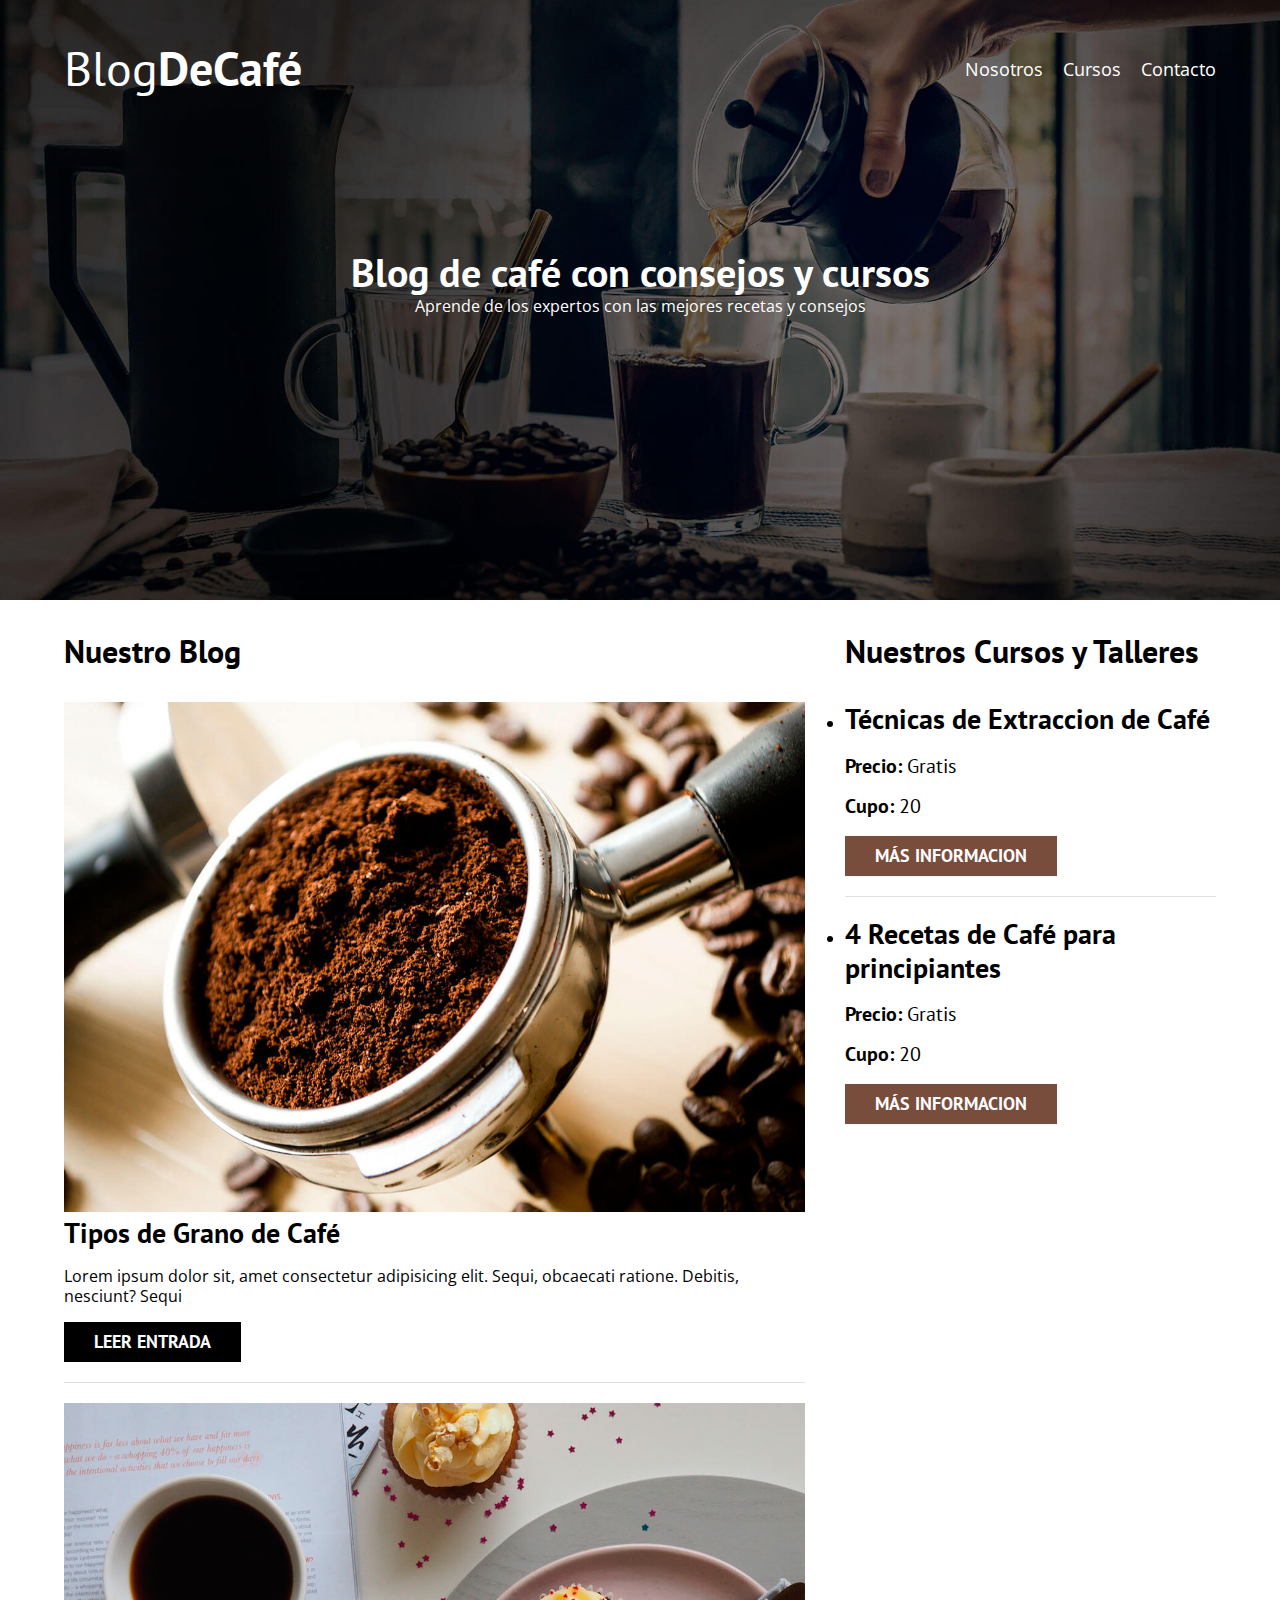
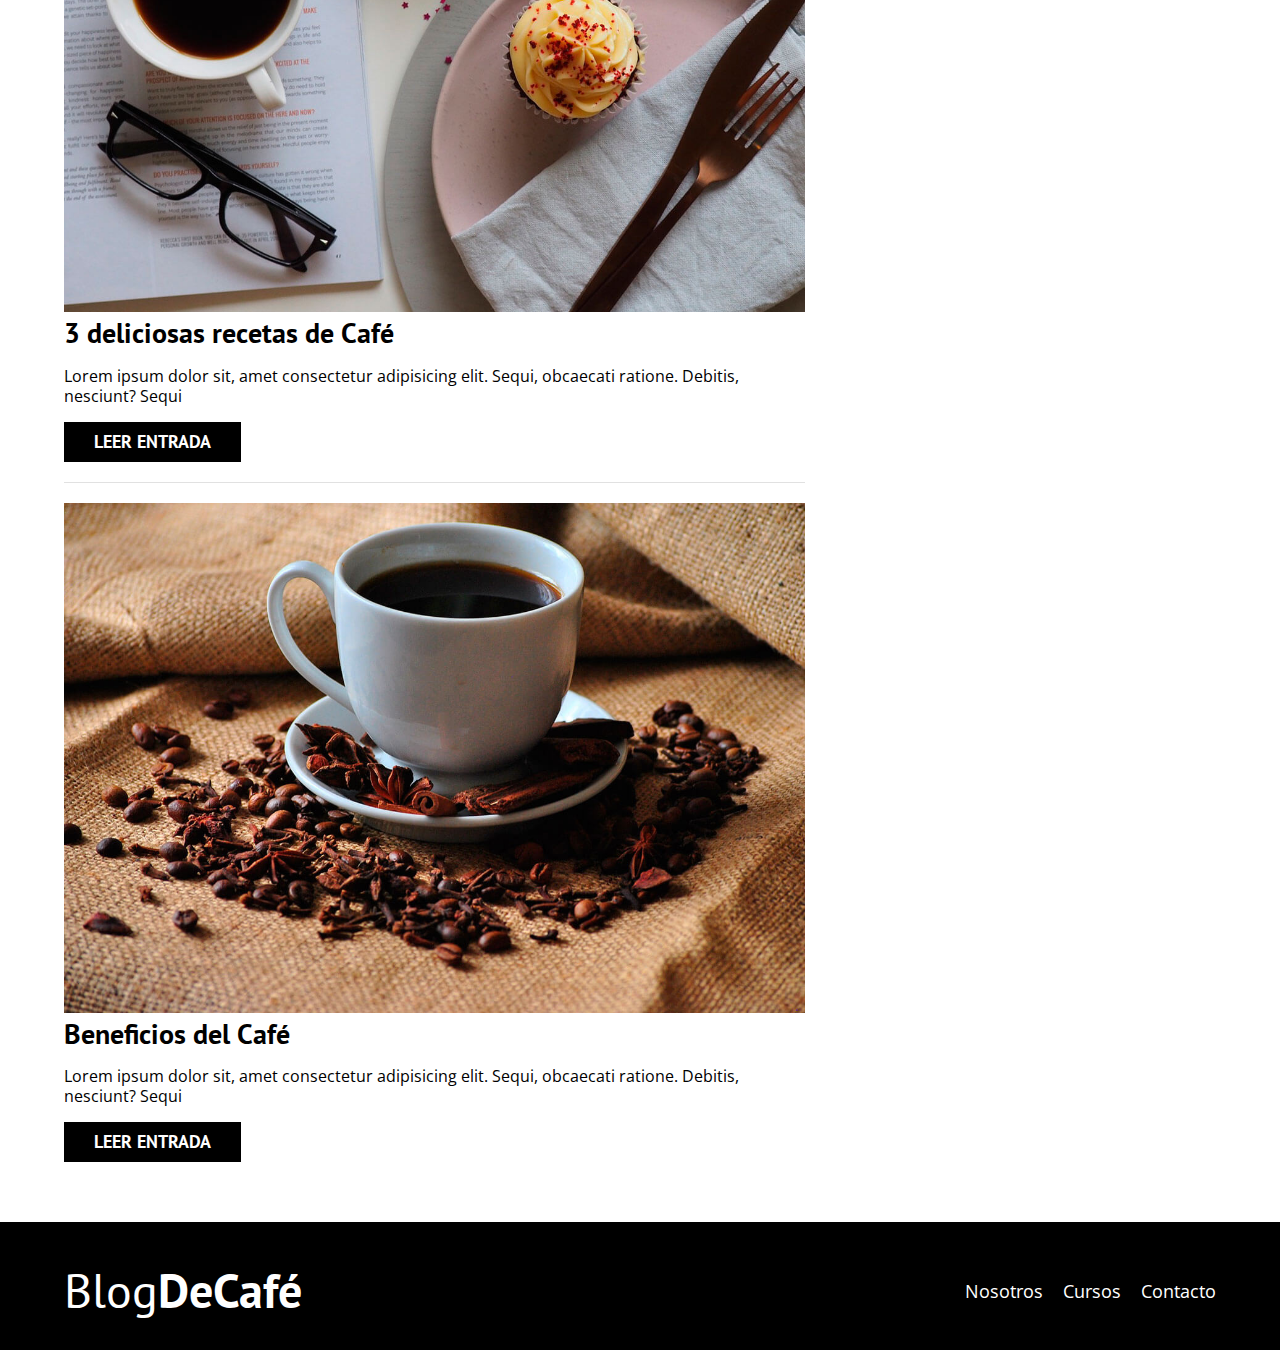
<file: index.html>
<!DOCTYPE html>
<html lang="en">
<head>
    <meta charset="UTF-8">
    <meta http-equiv="X-UA-Compatible" content="IE=edge">
    <meta name="viewport" content="width=device-width, initial-scale=1.0">
    <title>BlogDeCafe</title>
    <link rel="stylesheet" href="css/normalize.css">
    <link href="https://fonts.googleapis.com/css2?family=Open+Sans&family=PT+Sans:wght@400;700&display=swap" rel="stylesheet">
    <link rel="stylesheet" href="css/style.css">
</head>
<body>
    <header class="header">

        <div class="contenedor">
            <div class="barra">
                <a class="logo" href="index.html">
                    <h1 class="logo__nombre no-margin centrar-texto">Blog<span class="logo__bold">DeCafé</span></h1>
                </a>

                <nav class="navegacion">
                    <a href="nosotros.html" class="navegacion__enlace">Nosotros</a>
                    <a href="cursos.html" class="navegacion__enlace">Cursos</a>
                    <a href="contacto.html" class="navegacion__enlace">Contacto</a>                    
                </nav>
            </div>
        </div>

        <div class="header__texto">
            <h2 class="no-margin">Blog de café con consejos y cursos</h2>
            <p  class="no-margin">Aprende de los expertos con las mejores recetas y consejos</p>
        </div>        
    </header>

        <div class="contenedor contenido-principal">
            <main class="blog">
                <h3>Nuestro Blog</h3>
                
                <article class="entrada">
                    <div class="entrada__imagen">
                        <img src="img/blog1.jpg" alt="imagen blog">
                    </div>

                    <div class="entrada__contenido">
                        <h4 class="no-margin">Tipos de Grano de Café</h4>
                        <p>Lorem ipsum dolor sit, amet consectetur adipisicing elit. Sequi, obcaecati ratione. Debitis, nesciunt? Sequi                            
                        </p>
                        <a href="entrada.html" class="boton boton--primario">Leer Entrada</a>
                    </div>

                </article>

                <article class="entrada">
                    <div class="entrada__imagen">
                        <img src="img/blog2.jpg" alt="imagen blog">
                    </div>

                    <div class="entrada__contenido">
                        <h4 class="no-margin">3 deliciosas recetas de Café</h4>
                        <p>Lorem ipsum dolor sit, amet consectetur adipisicing elit. Sequi, obcaecati ratione. Debitis, nesciunt? Sequi                            
                        </p>
                        <a href="entrada.html" class="boton boton--primario">Leer Entrada</a>
                    </div>

                </article>

                <article class="entrada">
                    <div class="entrada__imagen">
                        <img src="img/blog3.jpg" alt="imagen blog">
                    </div>

                    <div class="entrada__contenido">
                        <h4 class="no-margin">Beneficios del Café</h4>
                        <p>Lorem ipsum dolor sit, amet consectetur adipisicing elit. Sequi, obcaecati ratione. Debitis, nesciunt? Sequi                            
                        </p>
                        <a href="entrada.html" class="boton boton--primario">Leer Entrada</a>
                    </div>
                </article>
            </main>
            <aside class="sidebar">
                <h3>Nuestros Cursos y Talleres</h3>

                <ul class="cursos no-padding">
                    <li class="widget-curso">
                        <h4 class="no-margin">Técnicas de Extraccion de Café</h4>
                        <p class="widget-curso__label">Precio:
                            <span class="widget-curso__info">Gratis</span>
                        </p>
                        <p class="widget-curso__label">Cupo:
                            <span class="widget-curso__info">20</span>
                        </p>
                        <a href="entrada.html" class="boton boton--secundario">Más Informacion</a>
                    </li>
                
                    <li class="widget-curso">
                        <h4 class="no-margin">4 Recetas de Café para principiantes</h4>
                        <p class="widget-curso__label">Precio:
                            <span class="widget-curso__info">Gratis</span>
                        </p>
                        <p class="widget-curso__label">Cupo:
                            <span class="widget-curso__info">20</span>
                        </p>
                        <a href="entrada.html" class="boton boton--secundario">Más Informacion</a>
                    </li>
                    
                </ul>
            </aside>
        </div>
    
        <footer class="footer">
            <div class="contenedor">
                <div class="barra">
                    <a class="logo" href="index.html">
                        <h1 class="logo__nombre no-margin centrar-texto">Blog<span class="logo__bold">DeCafé</span></h1>
                    </a>
    
                    <nav class="navegacion">
                        <a href="nosotros.html" class="navegacion__enlace">Nosotros</a>
                        <a href="cursos.html" class="navegacion__enlace">Cursos</a>
                        <a href="contacto.html" class="navegacion__enlace">Contacto</a>                    
                    </nav>
                </div>
            </div> 
            </div>
        </footer>

</body>
</html>
</file>
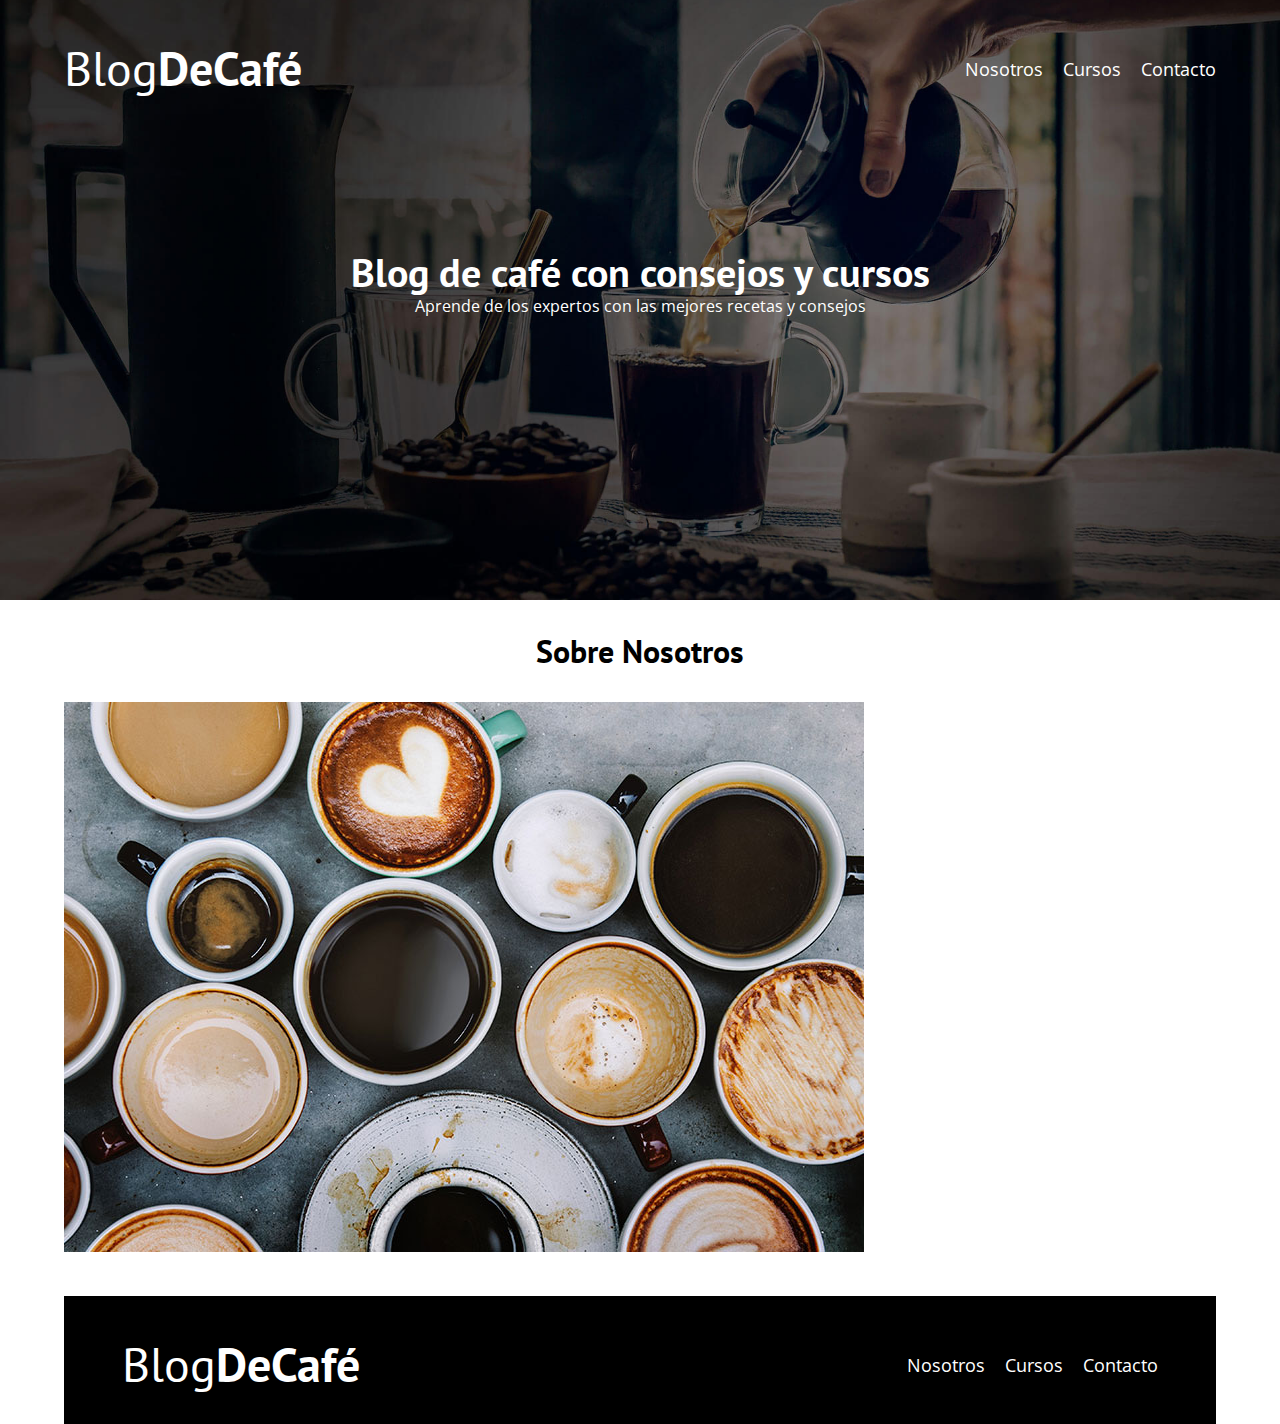
<file: nosotros.html>
<!DOCTYPE html>
<html lang="en">
<head>
    <meta charset="UTF-8">
    <meta http-equiv="X-UA-Compatible" content="IE=edge">
    <meta name="viewport" content="width=device-width, initial-scale=1.0">
    <title>BlogDeCafe</title>
    <link rel="stylesheet" href="css/normalize.css">
    <link href="https://fonts.googleapis.com/css2?family=Open+Sans&family=PT+Sans:wght@400;700&display=swap" rel="stylesheet">
    <link rel="stylesheet" href="css/style.css">
</head>
<body>
    <header class="header">

        <div class="contenedor">
            <div class="barra">
                <a class="logo" href="index.html">
                    <h1 class="logo__nombre no-margin centrar-texto">Blog<span class="logo__bold">DeCafé</span></h1>
                </a>

                <nav class="navegacion">
                    <a href="nosotros.html" class="navegacion__enlace">Nosotros</a>
                    <a href="cursos.html" class="navegacion__enlace">Cursos</a>
                    <a href="contacto.html" class="navegacion__enlace">Contacto</a>                    
                </nav>
            </div>
        </div>

        <div class="header__texto">
            <h2 class="no-margin">Blog de café con consejos y cursos</h2>
            <p  class="no-margin">Aprende de los expertos con las mejores recetas y consejos</p>
        </div>        
    </header>

        <main class="contenedor">
            <main class="blog">
                <h3 class="centrar-texto">Sobre Nosotros</h3>

                <div class="sobre-nosotros">
                    <div class="sobre-nosotros__imagen">
                        <img src="img/nosotros.jpg" alt="imagen nosotros">
                    </div>

                    <div class="sobre-nosotros__texto">
                        
                    </div>
                </div>

            </main>
    
        <footer class="footer">
            <div class="contenedor">
                <div class="barra">
                    <a class="logo" href="index.html">
                        <h1 class="logo__nombre no-margin centrar-texto">Blog<span class="logo__bold">DeCafé</span></h1>
                    </a>
    
                    <nav class="navegacion">
                        <a href="nosotros.html" class="navegacion__enlace">Nosotros</a>
                        <a href="cursos.html" class="navegacion__enlace">Cursos</a>
                        <a href="contacto.html" class="navegacion__enlace">Contacto</a>                    
                    </nav>
                </div>
            </div> 
            </div>
        </footer>

</body>
</html>
</file>
<file: css/style.css>
:root {
    --fuenteHeading: 'PT Sans', sans-serif;
    --fuenteParrafos: 'Open Sans', sans-serif;

    --primario: #784d3c;
    --gris: #e1e1e1;
    --blanco: #ffffff;
    --negro: #000000;    
}
html {
    box-sizing: border-box;
    font-size: 62.5%; /* 1 rem = 10px */
}
*, *:before, *:after {
    box-sizing: inherit;
}
body {
    font-family: var(--fuenteParrafos);
    font-size: 1.6rem;
    line-height: 2rem;
}

/* Globales */
.contenedor {
    width: min(90%, 120rem);       
    margin: 0 auto;
}
a {
    text-decoration: none;
}
h1,h2,h3,h4 {
    font-family: var(--fuenteHeading);
    line-height: 1.2;
}
h1 {
    font-size: 4.8rem;
}
h2 {
    font-size: 4rem;
}
h3 {
    font-size: 3.2rem;
}
h4 {
    font-size: 2.8rem;
}
img {
    max-width: 100%;
}
/* Utilidades */
.no-margin {
    margin: 0;
}
.no-padding {
    padding: 0;
}
.centrar-texto {
    text-align: center;
}

/* Header */
.header {
    background-image: url(../img/banner.jpg);
    height: 60rem;
    background-size: cover;
    background-repeat: no-repeat;
    background-position: center center;
}
.header__texto {
    text-align: center;
    color: var(--blanco);
    margin-top: 5rem;
}
@media (min-width: 768px) {
    .header__texto {
        margin-top: 15rem;
    }
}
.barra {
    padding-top: 4rem;
}

@media (min-width: 768px) {
    .barra {
        display: flex;
        justify-content: space-between;
        align-items: center;
    }
}
.logo {
    color: var(--blanco);
}
.logo__nombre {
    font-weight: 400;
}
.logo__bold {
    font-weight: 700;
}
@media (min-width: 768px) {
    .navegacion {
        display: flex;
        gap: 2rem;
    }
}
.navegacion__enlace {
    display: block;
    text-align: center;
    font-size: 1.8rem;
    color: var(--blanco);

}

@media (min-width: 768px) {
    .contenido-principal {
        display: grid;
        grid-template-columns: 2fr 1fr;
        column-gap: 4rem;
    }
}

.entrada {
    border-bottom: 1px solid var(--gris);
    margin-bottom: 2rem;
}
.entrada:last-of-type {
    border: none;
    margin-bottom: 0;
}
.boton {
    display: block;
    font-family: var(--fuenteHeading);
    color: var(--blanco);
    text-align: center;
    padding: 1rem 3rem;
    font-size: 1.8rem;
    text-transform: uppercase;
    font-weight: 700;
    margin-bottom: 2rem;    
}
@media (min-width: 768px) {
    .boton {
        display: inline-block;
    }
}
.boton--primario {
    background-color: var(--negro);
}
.boton--secundario {
    background-color: var(--primario);
}

.widget-curso {
    border-bottom: 1px solid var(--gris);
    margin-bottom: 2rem;
}
.widget-curso:last-of-type {
    border: none;
    margin-bottom: 0;
}
.widget-curso__label {
    font-family: var(--fuenteHeading);
    font-weight: bold;
}
.widget-curso__info {
    font-weight: normal;
}
.widget-curso__label,
.widget-curso__info {
    font-size: 2rem;
}

.footer {
    background-color: var(--negro);
    padding-bottom: 3rem;
    margin-top: 4rem;

}
</file>
